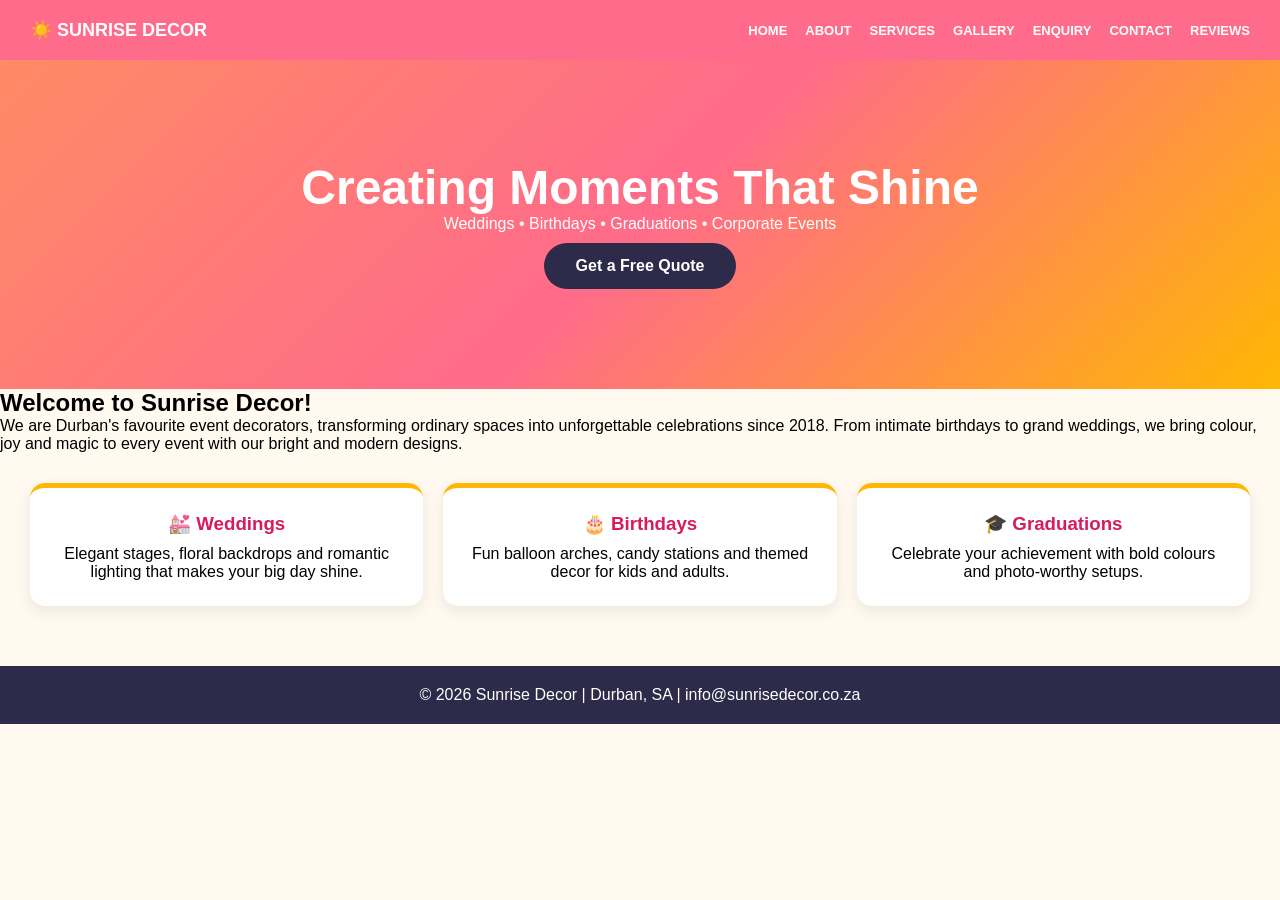
<file: index.html>
<!DOCTYPE html><html>
    <head>
        <title>Sunrise Decor | Creating Moments</title>
<link rel="stylesheet" href="css/style.css">
</head><body>

<header>
<div>☀️ SUNRISE DECOR</div>
<nav><ul>
<li><a href="index.html">Home</a></li>
<li><a href="about.html">About</a></li>
<li><a href="services.html">Services</a></li>
<li><a href="gallery.html">Gallery</a></li>
<li><a href="enquiry.html">Enquiry</a></li>
<li><a href="contact.html">Contact</a></li>
<li><a href="review.html">Reviews</a></li>
</ul></nav>
</header>

<div class="hero">
<h1>Creating Moments That Shine</h1>
<p>Weddings • Birthdays • Graduations • Corporate Events</p>
<a href="enquiry.html" class="btn">Get a Free Quote</a>
</div>

<div class="welcome">
<h2>Welcome to Sunrise Decor!</h2>
<p>We are Durban's favourite event decorators, transforming ordinary spaces into unforgettable celebrations since 2018. From intimate birthdays to grand weddings, we bring colour, joy and magic to every event with our bright and modern designs.</p>
</div>

<div class="grid">
<div class="card"><h3>💒 Weddings</h3><p>Elegant stages, floral backdrops and romantic lighting that makes your big day shine.</p></div>
<div class="card"><h3>🎂 Birthdays</h3><p>Fun balloon arches, candy stations and themed decor for kids and adults.</p></div>
<div class="card"><h3>🎓 Graduations</h3><p>Celebrate your achievement with bold colours and photo-worthy setups.</p></div>
</div>

<footer>© 2026 Sunrise Decor | Durban, SA | info@sunrisedecor.co.za</footer>

</body></html>
</file>
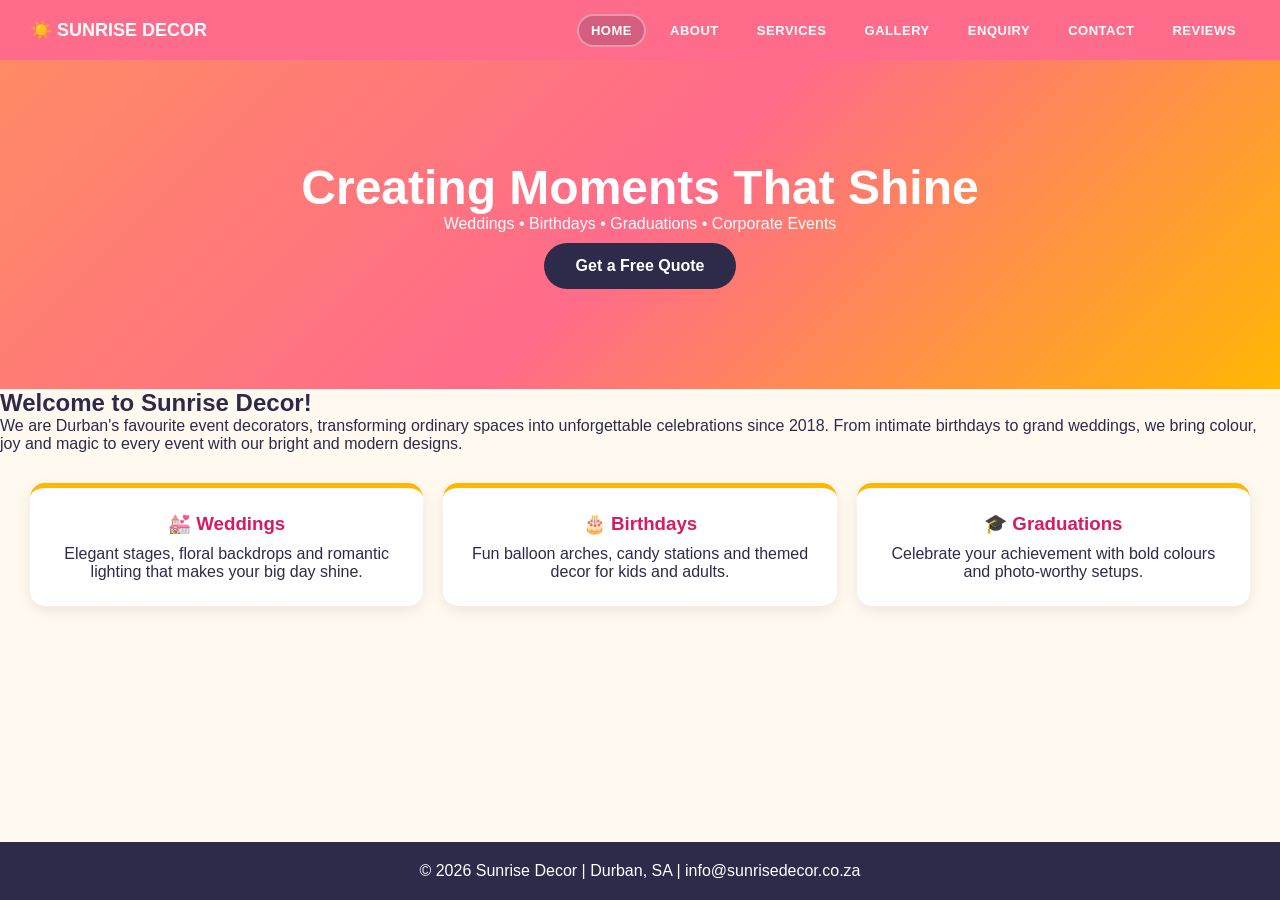
<file: HTML Website/index.html>
<!DOCTYPE html>
<html lang="en">
  <head>
    <meta charset="UTF-8" />
    <meta http-equiv="X-UA-Compatible" content="IE=edge" />
    <meta name="viewport" content="width=device-width, initial-scale=1.0" />
    <meta name="author" content="Sunrise Decor" />
    <meta name="robots" content="index, follow" />
    <meta name="theme-color" content="#fbbf24" />
    <title>Sunrise Decor | Creating Moments</title>
    <meta
      name="description"
      content="Sunrise Decor creates unforgettable weddings, birthdays, graduations and corporate events in Durban."
    />
    <meta
      name="keywords"
      content="Sunrise Decor, event decoration, weddings, birthday decor, graduation decor, Durban events"
    />
    <meta property="og:locale" content="en_ZA" />
    <meta property="og:type" content="website" />
    <meta property="og:site_name" content="Sunrise Decor" />
    <meta property="og:title" content="Sunrise Decor | Creating Moments" />
    <meta
      property="og:description"
      content="Elegant and vibrant event styling for weddings, birthdays, graduations and corporate celebrations."
    />
    <meta property="og:url" content="https://sunrisedecor.co.za/" />
    <meta
      property="og:image"
      content="images/wedding-backdrop-01.jpg"
    />
    <meta name="twitter:card" content="summary_large_image" />
    <meta name="twitter:title" content="Sunrise Decor | Creating Moments" />
    <meta
      name="twitter:description"
      content="Elegant and vibrant event styling for weddings, birthdays, graduations and corporate celebrations."
    />
    <meta
      name="twitter:image"
      content="images/wedding-backdrop-01.jpg"
    />
    <link rel="canonical" href="https://sunrisedecor.co.za/" />
    <link rel="icon" href="images/sunrise-decor-logo.png" type="image/png" />
    <link rel="stylesheet" href="css/style.css" />
    <script src="script.js" defer></script>
  </head>
  <body>
    <header class="site-header">
      <div class="brand">☀️ SUNRISE DECOR</div>

      <button class="nav-toggle" type="button" aria-expanded="false" aria-controls="main-nav" aria-label="Toggle navigation">
        <span></span>
        <span></span>
        <span></span>
      </button>

      <nav class="main-nav" id="main-nav" aria-hidden="true">
        <ul>
          <li><a href="index.html" class="active">Home</a></li>
          <li><a href="about.html">About</a></li>
          <li><a href="services.html">Services</a></li>
          <li><a href="gallery.html">Gallery</a></li>
          <li><a href="enquiry.html">Enquiry</a></li>
          <li><a href="contact.html">Contact</a></li>
          <li><a href="review.html">Reviews</a></li>
        </ul>
      </nav>
    </header>

    <div class="hero">
      <h1>Creating Moments That Shine</h1>
      <p>Weddings • Birthdays • Graduations • Corporate Events</p>
      <a href="enquiry.html" class="btn">Get a Free Quote</a>
    </div>

    <div class="welcome">
      <h2>Welcome to Sunrise Decor!</h2>
      <p>
        We are Durban's favourite event decorators, transforming ordinary spaces into
        unforgettable celebrations since 2018. From intimate birthdays to grand weddings,
        we bring colour, joy and magic to every event with our bright and modern designs.
      </p>
    </div>

    <div class="grid">
      <div class="card">
        <h3>💒 Weddings</h3>
        <p>Elegant stages, floral backdrops and romantic lighting that makes your big day shine.</p>
      </div>

      <div class="card">
        <h3>🎂 Birthdays</h3>
        <p>Fun balloon arches, candy stations and themed decor for kids and adults.</p>
      </div>

      <div class="card">
        <h3>🎓 Graduations</h3>
        <p>Celebrate your achievement with bold colours and photo-worthy setups.</p>
      </div>
    </div>













    <footer>© 2026 Sunrise Decor | Durban, SA | info@sunrisedecor.co.za</footer>
  </body>
</html>
</file>
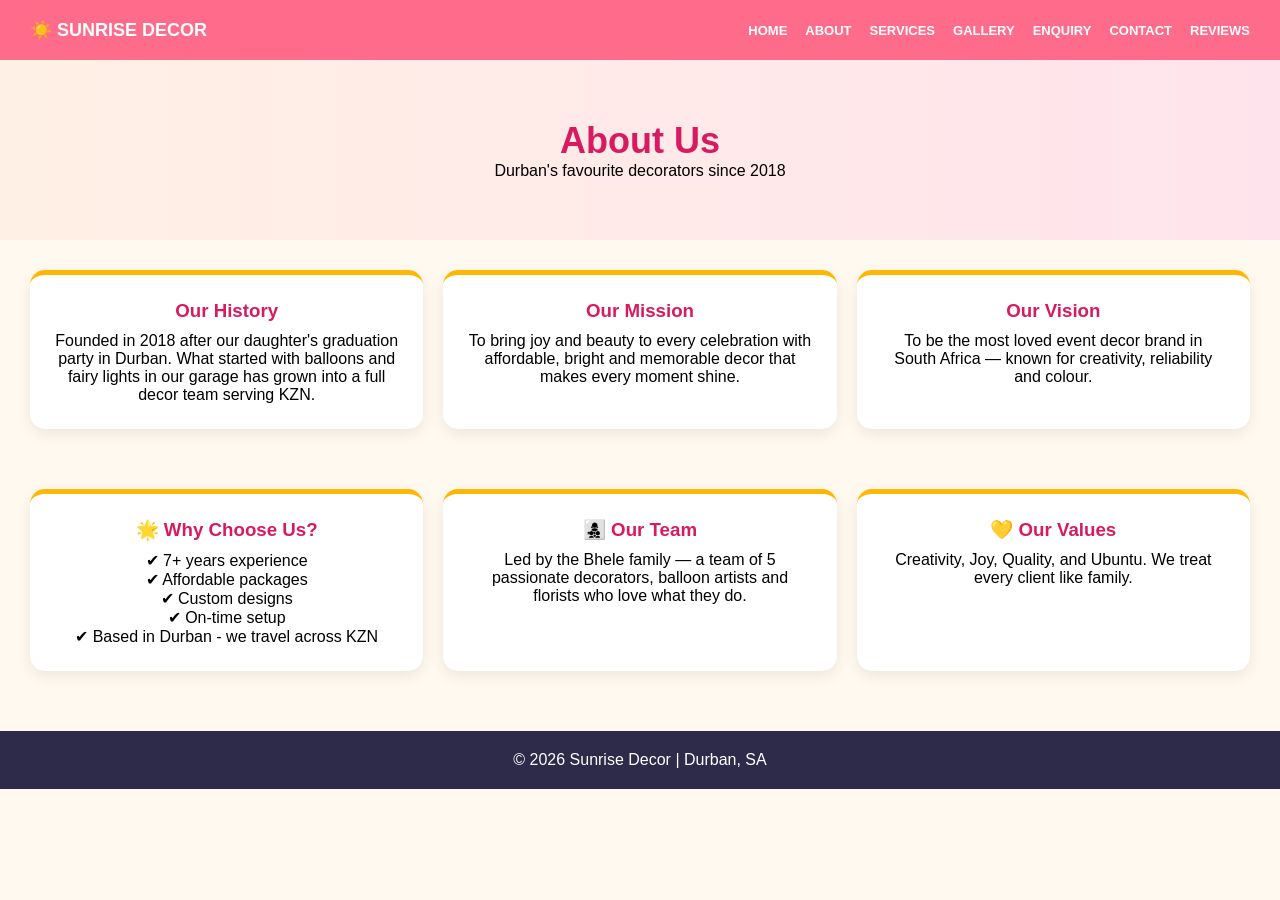
<file: about.html>
<!DOCTYPE html><html>
    <head>
        <title>About Us | Sunrise Decor</title>
<link rel="stylesheet" href="css/style.css">
</head><body>

<header><div>☀️ SUNRISE DECOR</div>
<nav><ul>
<li><a href="index.html">Home</a></li>
<li><a href="about.html">About</a></li>
<li><a href="services.html">Services</a></li>
<li><a href="gallery.html">Gallery</a></li>
<li><a href="enquiry.html">Enquiry</a></li>
<li><a href="contact.html">Contact</a></li>
<li><a href="review.html">Reviews</a></li>
</ul></nav></header>

<div class="page-header"><h1>About Us</h1><p>Durban's favourite decorators since 2018</p></div>

<div class="grid">
<div class="card"><h3>Our History</h3><p>Founded in 2018 after our daughter's graduation party in Durban. What started with balloons and fairy lights in our garage has grown into a full decor team serving KZN.</p></div>
<div class="card"><h3>Our Mission</h3><p>To bring joy and beauty to every celebration with affordable, bright and memorable decor that makes every moment shine.</p></div>
<div class="card"><h3>Our Vision</h3><p>To be the most loved event decor brand in South Africa — known for creativity, reliability and colour.</p></div>
</div>

<div class="grid">
<div class="card"><h3>🌟 Why Choose Us?</h3><p>✔ 7+ years experience<br>✔ Affordable packages<br>✔ Custom designs<br>✔ On-time setup<br>✔ Based in Durban - we travel across KZN</p></div>
<div class="card"><h3>👩‍👧‍👦 Our Team</h3><p>Led by the Bhele family — a team of 5 passionate decorators, balloon artists and florists who love what they do.</p></div>
<div class="card"><h3>💛 Our Values</h3><p>Creativity, Joy, Quality, and Ubuntu. We treat every client like family.</p></div>
</div>

<footer>© 2026 Sunrise Decor | Durban, SA</footer>
</body></html>
</file>
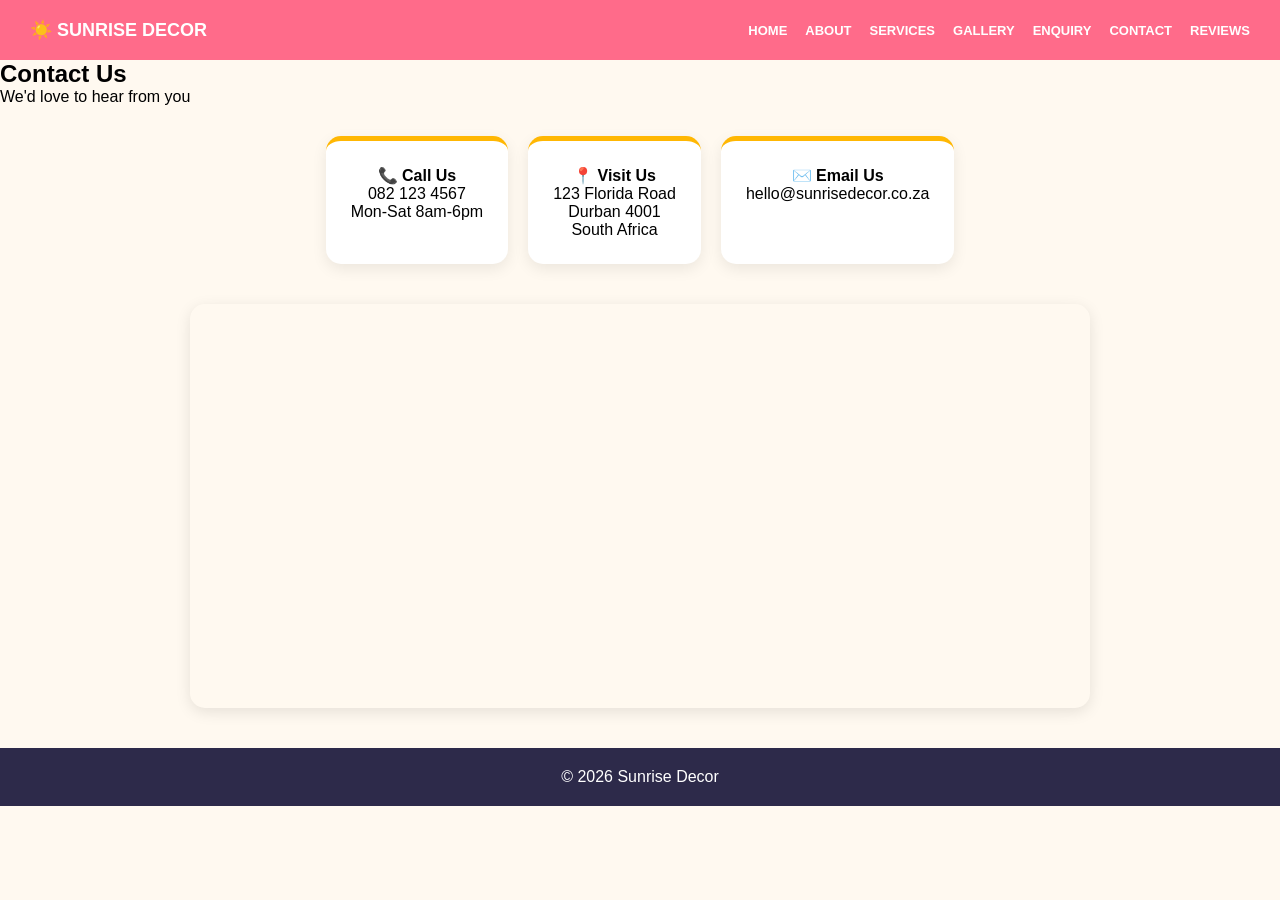
<file: contact.html>
<!DOCTYPE html><html>
    <head>
        <title>Contact | Sunrise Decor</title>
<link rel="stylesheet" href="css/style.css">
</head><body>
<header><div>☀️ SUNRISE DECOR</div><nav><ul>
<li><a href="index.html">Home</a></li>
<li><a href="about.html">About</a></li>
<li><a href="services.html">Services</a></li>
<li><a href="gallery.html">Gallery</a></li><li>
    <a href="enquiry.html">Enquiry</a></li>
    <li><a href="contact.html">Contact</a></li>
    <li><a href="review.html">Reviews</a></li>
</ul></nav></header>
<section class="contact-section">
  <h2>Contact Us</h2>
  <p>We'd love to hear from you</p>

  <div class="contact-grid" style="display:flex; gap:20px; flex-wrap:wrap; justify-content:center; margin:30px;">
    
    <div class="card">📞 <b>Call Us</b><br>082 123 4567<br>Mon-Sat 8am-6pm</div>
    <div class="card">📍 <b>Visit Us</b><br>123 Florida Road<br>Durban 4001<br>South Africa</div>
    <div class="card">✉️ <b>Email Us</b><br>hello@sunrisedecor.co.za</div>

  </div>

  <!-- MAP STARTS HERE -->
  <div class="map-container" style="margin: 40px auto; max-width:900px; border-radius:15px; overflow:hidden; box-shadow:0 4px 15px rgba(0,0,0,0.1);">
  <iframe 
    src="https://www.google.com/maps?q=123%20Florida%20Road,%20Durban%204001&z=16&output=embed"
    width="100%" 
    height="400" 
    style="border:0;" 
    allowfullscreen="" 
    loading="lazy"
    referrerpolicy="no-referrer-when-downgrade">
  </iframe>
</div>
  <!-- MAP ENDS HERE -->

</section>
<footer>© 2026 Sunrise Decor</footer>
</body></html>
</file>
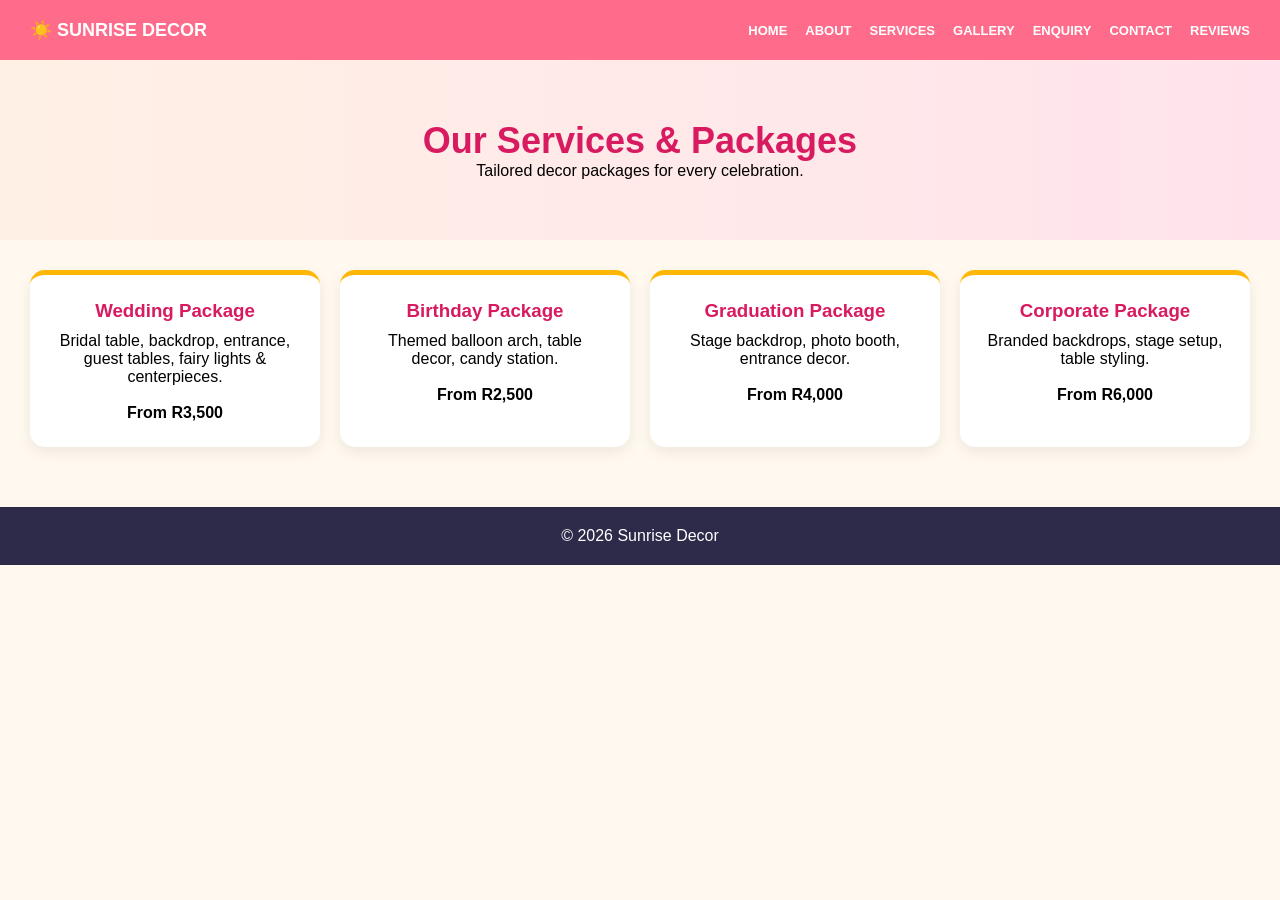
<file: services.html>
<!DOCTYPE html><html>
    <head>
        <title>Services | Sunrise Decor</title>
<link rel="stylesheet" href="css/style.css">
</head><body>
<header><div>☀️ SUNRISE DECOR</div><nav><ul>
<li><a href="index.html">Home</a></li>
<li><a href="about.html">About</a></li>
<li><a href="services.html">Services</a></li>
<li><a href="gallery.html">Gallery</a></li>
<li><a href="enquiry.html">Enquiry</a></li>
<li><a href="contact.html">Contact</a></li>
<li><a href="review.html">Reviews</a></li>
</ul></nav>
</header>
<div class="page-header"><h1>Our Services & Packages</h1><p>Tailored decor packages for every celebration.</p></div>
<div class="grid">
<div class="card"><h3>Wedding Package</h3><p>Bridal table, backdrop, entrance, guest tables, fairy lights & centerpieces.<br><br><b>From R3,500</b></p></div>
<div class="card"><h3>Birthday Package</h3><p>Themed balloon arch, table decor, candy station.<br><br><b>From R2,500</b></p></div>
<div class="card"><h3>Graduation Package</h3><p>Stage backdrop, photo booth, entrance decor.<br><br><b>From R4,000</b></p></div>
<div class="card"><h3>Corporate Package</h3><p>Branded backdrops, stage setup, table styling.<br><br><b>From R6,000</b></p></div>
</div>
<footer>© 2026 Sunrise Decor</footer>
</body></html>
</file>
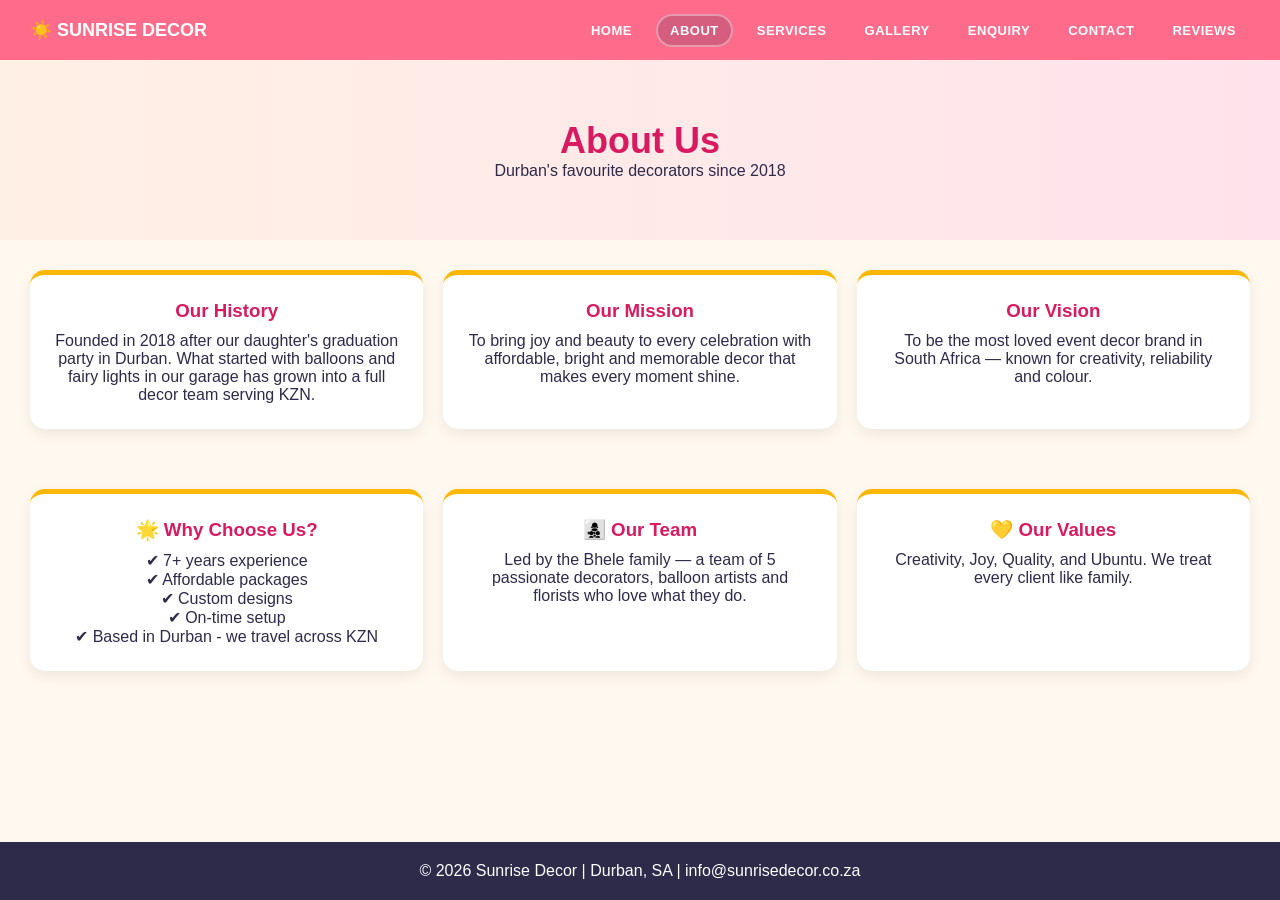
<file: HTML Website/about.html>
<!DOCTYPE html>
<html lang="en">
  <head>
    <meta charset="UTF-8" />
    <meta http-equiv="X-UA-Compatible" content="IE=edge" />
    <meta name="viewport" content="width=device-width, initial-scale=1.0" />
    <meta name="author" content="Sunrise Decor" />
    <meta name="robots" content="index, follow" />
    <meta name="theme-color" content="#fbbf24" />
    <title>About Us | Sunrise Decor</title>
    <meta
      name="description"
      content="Learn about Sunrise Decor, our story, mission, and the team creating unforgettable event experiences in Durban."
    />
    <meta
      name="keywords"
      content="Sunrise Decor, about us, event decorators, Durban, wedding decor, birthday styling"
    />
    <meta property="og:locale" content="en_ZA" />
    <meta property="og:type" content="website" />
    <meta property="og:site_name" content="Sunrise Decor" />
    <meta property="og:title" content="About Us | Sunrise Decor" />
    <meta
      property="og:description"
      content="Discover the story, values, and creative passion behind Sunrise Decor."
    />
    <meta property="og:url" content="https://sunrisedecor.co.za/about.html" />
    <meta
      property="og:image"
      content="images/hero-01.png"
    />
    <meta name="twitter:card" content="summary_large_image" />
    <meta name="twitter:title" content="About Us | Sunrise Decor" />
    <meta
      name="twitter:description"
      content="Discover the story, values, and creative passion behind Sunrise Decor."
    />
    <meta
      name="twitter:image"
      content="images/hero-01.png"
    />
    <link rel="canonical" href="https://sunrisedecor.co.za/about.html" />
    <link rel="icon" href="images/sunrise-decor-logo.png" type="image/png" />
    <link rel="stylesheet" href="css/style.css" />
    <script src="script.js" defer></script>
  </head>
  <body>
    <header class="site-header">
      <div class="brand">☀️ SUNRISE DECOR</div>

      <button class="nav-toggle" type="button" aria-expanded="false" aria-controls="main-nav" aria-label="Toggle navigation">
        <span></span>
        <span></span>
        <span></span>
      </button>

      <nav class="main-nav" id="main-nav" aria-hidden="true">
        <ul>
          <li><a href="index.html">Home</a></li>
          <li><a href="about.html" class="active">About</a></li>
          <li><a href="services.html">Services</a></li>
          <li><a href="gallery.html">Gallery</a></li>
          <li><a href="enquiry.html">Enquiry</a></li>
          <li><a href="contact.html">Contact</a></li>
          <li><a href="review.html">Reviews</a></li>
        </ul>
      </nav>
    </header>

    <div class="page-header">
      <h1>About Us</h1>
      <p>Durban's favourite decorators since 2018</p>
    </div>

    <div class="grid">
      <div class="card">
        <h3>Our History</h3>
        <p>
          Founded in 2018 after our daughter's graduation party in Durban. What started with
          balloons and fairy lights in our garage has grown into a full decor team serving KZN.
        </p>
      </div>

      <div class="card">
        <h3>Our Mission</h3>
        <p>
          To bring joy and beauty to every celebration with affordable, bright and memorable decor
          that makes every moment shine.
        </p>
      </div>

      <div class="card">
        <h3>Our Vision</h3>
        <p>
          To be the most loved event decor brand in South Africa — known for creativity,
          reliability and colour.
        </p>
      </div>
    </div>

    <div class="grid">
      <div class="card">
        <h3>🌟 Why Choose Us?</h3>
        <p>
          ✔ 7+ years experience<br />
          ✔ Affordable packages<br />
          ✔ Custom designs<br />
          ✔ On-time setup<br />
          ✔ Based in Durban - we travel across KZN
        </p>
      </div>

      <div class="card">
        <h3>👩‍👧‍👦 Our Team</h3>
        <p>
          Led by the Bhele family — a team of 5 passionate decorators, balloon artists and
          florists who love what they do.
        </p>
      </div>

      <div class="card">
        <h3>💛 Our Values</h3>
        <p>Creativity, Joy, Quality, and Ubuntu. We treat every client like family.</p>
      </div>
    </div>

    <footer>© 2026 Sunrise Decor | Durban, SA | info@sunrisedecor.co.za</footer>
  </body>
</html>
</file>
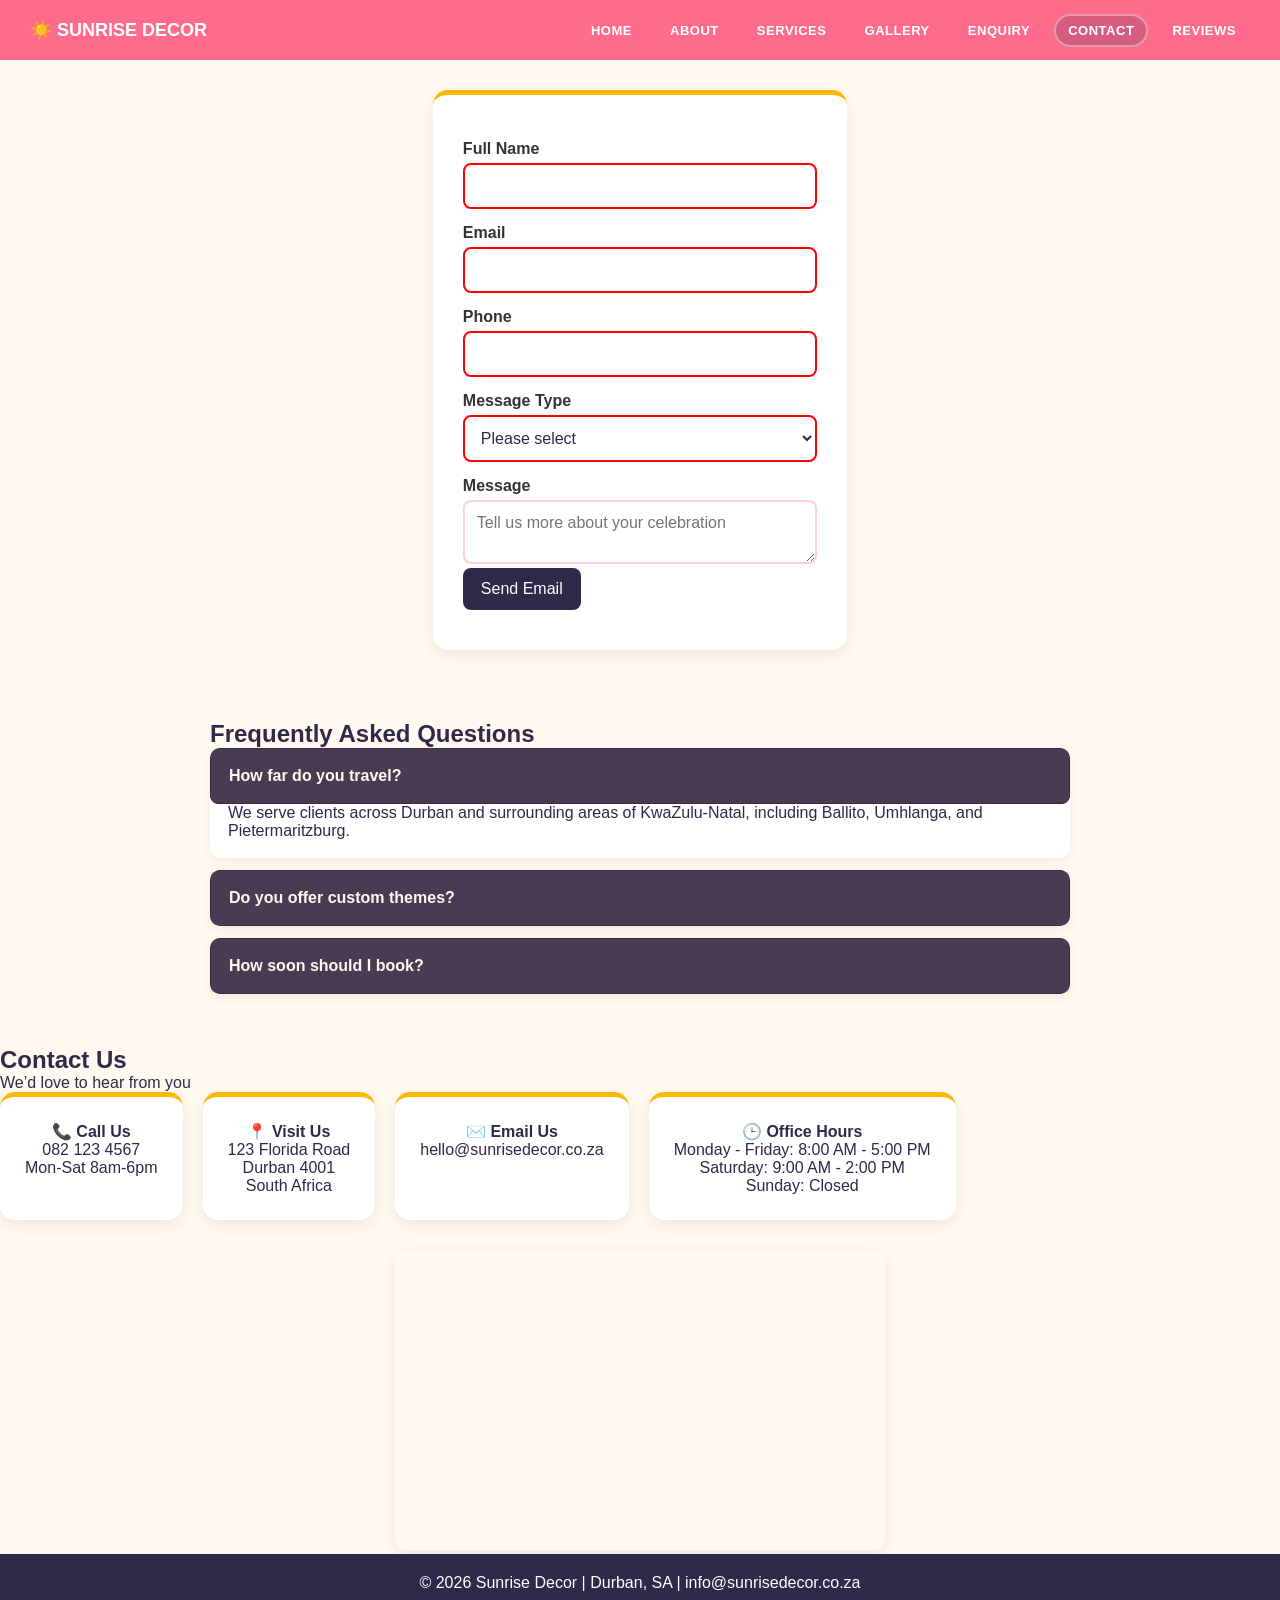
<file: HTML Website/contact.html>
<!DOCTYPE html>
<html lang="en">
  <head>
    <meta charset="UTF-8" />
    <meta http-equiv="X-UA-Compatible" content="IE=edge" />
    <meta name="viewport" content="width=device-width, initial-scale=1.0" />
    <meta name="author" content="Sunrise Decor" />
    <meta name="robots" content="index, follow" />
    <meta name="theme-color" content="#fbbf24" />
    <title>Contact | Sunrise Decor</title>
    <meta
      name="description"
      content="Contact Sunrise Decor for wedding styling, birthday decor, graduation setups, and corporate event enquiries in Durban."
    />
    <meta
      name="keywords"
      content="Sunrise Decor contact, event decor enquiry, Durban event design, wedding decor contact, birthday decor"
    />
    <meta property="og:locale" content="en_ZA" />
    <meta property="og:type" content="website" />
    <meta property="og:site_name" content="Sunrise Decor" />
    <meta property="og:title" content="Contact | Sunrise Decor" />
    <meta
      property="og:description"
      content="Get in touch with Sunrise Decor for event styling, venue decoration, and custom design consultations."
    />
    <meta property="og:url" content="https://sunrisedecor.co.za/contact.html" />
    <meta
      property="og:image"
      content="images/hero-01.png"
    />
    <meta name="twitter:card" content="summary_large_image" />
    <meta name="twitter:title" content="Contact | Sunrise Decor" />
    <meta
      name="twitter:description"
      content="Get in touch with Sunrise Decor for event styling, venue decoration, and custom design consultations."
    />
    <meta
      name="twitter:image"
      content="images/hero-01.png"
    />
    <link rel="canonical" href="https://sunrisedecor.co.za/contact.html" />
    <link rel="icon" href="images/sunrise-decor-logo.png" type="image/png" />
    <link rel="stylesheet" href="css/style.css" />
    <script src="script.js" defer></script>
  </head>

  <body>
    <header class="site-header">
      <div class="brand">☀️ SUNRISE DECOR</div>

      <button class="nav-toggle" type="button" aria-expanded="false" aria-controls="main-nav" aria-label="Toggle navigation">
        <span></span>
        <span></span>
        <span></span>
      </button>

      <nav class="main-nav" id="main-nav" aria-hidden="true">
        <ul>
          <li><a href="index.html">Home</a></li>
          <li><a href="about.html">About</a></li>
          <li><a href="services.html">Services</a></li>
          <li><a href="gallery.html">Gallery</a></li>
          <li><a href="enquiry.html">Enquiry</a></li>
          <li><a href="contact.html" class="active">Contact</a></li>
          <li><a href="review.html">Reviews</a></li>
        </ul>
      </nav>
    </header>

    <form id="contact-form" class="form-box" action="mailto:info@sunrisedecor.co.za" method="post" enctype="text/plain" novalidate>
      <label for="contact-name">Full Name</label>
      <input id="contact-name" name="contact-name" type="text" required minlength="2" />

      <label for="contact-email">Email</label>
      <input id="contact-email" name="contact-email" type="email" required />

      <label for="contact-phone">Phone</label>
      <input
        id="contact-phone"
        name="contact-phone"
        type="tel"
        pattern="[0-9\s+()-]{8,20}"
        required
      />

      <label for="subject">Message Type</label>
      <select id="subject" name="subject" required>
        <option value="">Please select</option>
        <option value="General Inquiry">General Inquiry</option>
        <option value="Support Request">Support Request</option>
        <option value="Partnership">Partnership</option>
      </select>

      <label for="contact-message">Message</label>
      <textarea id="contact-message" name="contact-message" placeholder="Tell us more about your celebration"></textarea>

      <button type="submit">Send Email</button>
      <p id="form-error" aria-live="polite"></p>
    </form>

    <div class="faq-section">
      <h2>Frequently Asked Questions</h2>

      <div class="faq-item open">
        <button class="faq-question" type="button" aria-expanded="true">How far do you travel?</button>
        <div class="faq-answer">
          <p>We serve clients across Durban and surrounding areas of KwaZulu-Natal, including Ballito, Umhlanga, and Pietermaritzburg.</p>
        </div>
      </div>

      <div class="faq-item">
        <button class="faq-question" type="button" aria-expanded="false">Do you offer custom themes?</button>
        <div class="faq-answer">
          <p>Yes. We design bespoke decor packages to fit your style, event size, and budget.</p>
        </div>
      </div>

      <div class="faq-item">
        <button class="faq-question" type="button" aria-expanded="false">How soon should I book?</button>
        <div class="faq-answer">
          <p>We recommend booking at least 4 to 8 weeks in advance, especially during busy wedding and holiday seasons.</p>
        </div>
      </div>
    </div>

    <section class="contact-section">
      <h2>Contact Us</h2>
      <p>We’d love to hear from you</p>

      <div class="contact-grid">
        <div class="card">
          📞 <b>Call Us</b><br />
          082 123 4567<br />
          Mon-Sat 8am-6pm
        </div>

        <div class="card">
          📍 <b>Visit Us</b><br />
          123 Florida Road<br />
          Durban 4001<br />
          South Africa
        </div>

        <div class="card">
          ✉️ <b>Email Us</b><br />
          hello@sunrisedecor.co.za
        </div>

        <div class="card">
          🕒 <b>Office Hours</b><br />
          Monday - Friday: 8:00 AM - 5:00 PM<br />
          Saturday: 9:00 AM - 2:00 PM<br />
          Sunday: Closed
        </div>
      </div>

      <div class="map-container">
        <iframe
          src="https://www.google.com/maps?q=123%20Florida%20Road,%20Durban%204001&z=16&output=embed"
          width="80%"
          height="400"
          style="border: 0;"
          allowfullscreen=""
          loading="lazy"
          referrerpolicy="no-referrer-when-downgrade"
        >
        </iframe>
      </div>
    </section>

    <footer>© 2026 Sunrise Decor | Durban, SA | info@sunrisedecor.co.za</footer>
  </body>
</html>
</file>
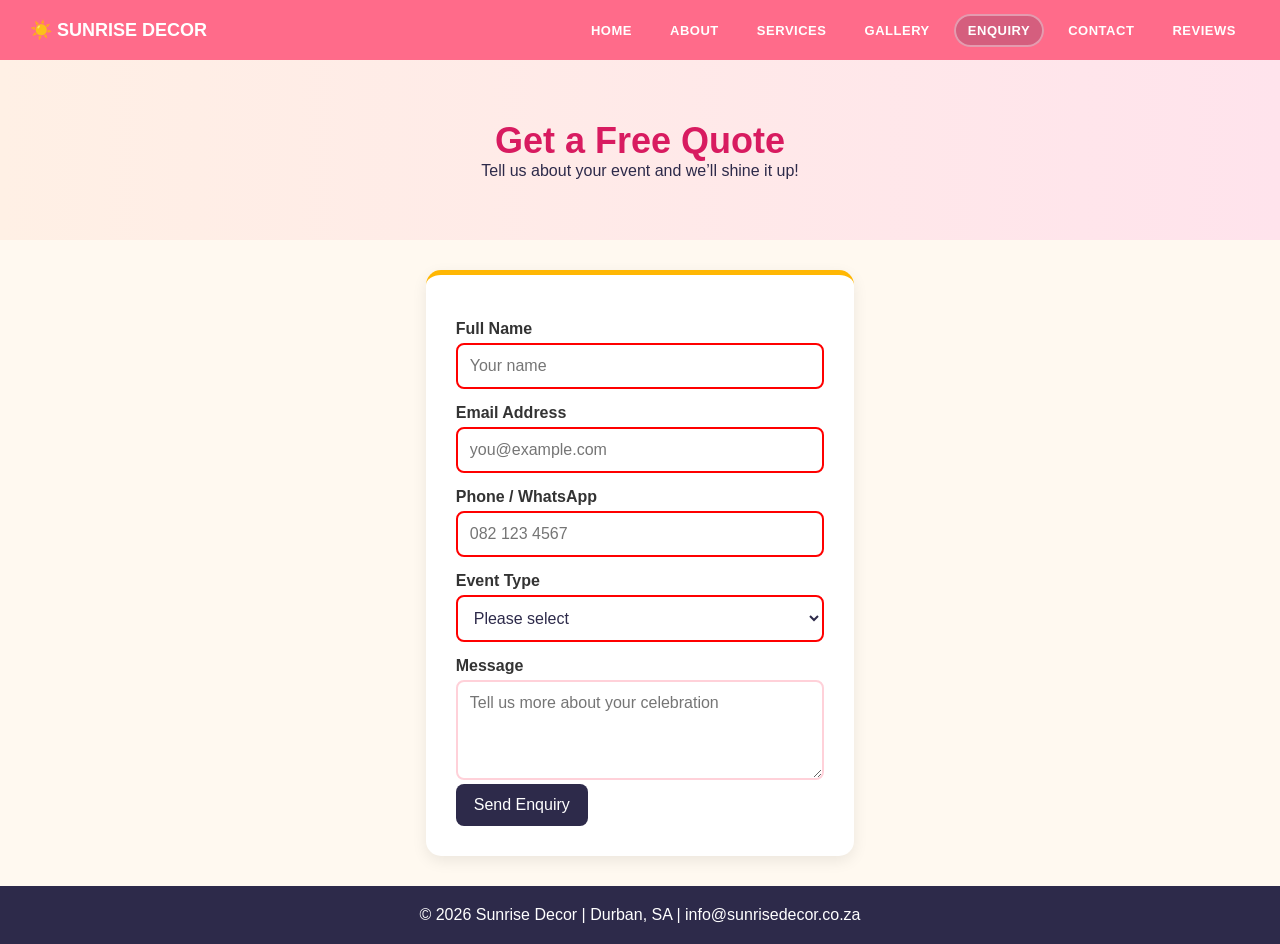
<file: HTML Website/enquiry.html>
<!DOCTYPE html>
<html lang="en">
  <head>
    <meta charset="UTF-8" />
    <meta http-equiv="X-UA-Compatible" content="IE=edge" />
    <meta name="viewport" content="width=device-width, initial-scale=1.0" />
    <meta name="author" content="Sunrise Decor" />
    <meta name="robots" content="index, follow" />
    <meta name="theme-color" content="#fbbf24" />
    <title>Enquiry | Sunrise Decor</title>
    <meta
      name="description"
      content="Request a free quote for weddings, birthdays, graduations, and corporate events with Sunrise Decor in Durban."
    />
    <meta
      name="keywords"
      content="Sunrise Decor enquiry, event quote, wedding decor quote, birthday decor, graduation decor, Durban"
    />
    <meta property="og:locale" content="en_ZA" />
    <meta property="og:type" content="website" />
    <meta property="og:site_name" content="Sunrise Decor" />
    <meta property="og:title" content="Enquiry | Sunrise Decor" />
    <meta
      property="og:description"
      content="Request a free quote for your next event with Sunrise Decor."
    />
    <meta property="og:url" content="https://sunrisedecor.co.za/enquiry.html" />
    <meta
      property="og:image"
      content="images/hero-01.png"
    />
    <meta name="twitter:card" content="summary_large_image" />
    <meta name="twitter:title" content="Enquiry | Sunrise Decor" />
    <meta
      name="twitter:description"
      content="Request a free quote for your next event with Sunrise Decor."
    />
    <meta
      name="twitter:image"
      content="images/hero-01.png"
    />
    <link rel="canonical" href="https://sunrisedecor.co.za/enquiry.html" />
    <link rel="icon" href="images/sunrise-decor-logo.png" type="image/png" />
    <link rel="stylesheet" href="css/style.css" />
    <script src="script.js" defer></script>
  </head>

  <body>
    <header class="site-header">
      <div class="brand">☀️ SUNRISE DECOR</div>

      <button class="nav-toggle" type="button" aria-expanded="false" aria-controls="main-nav" aria-label="Toggle navigation">
        <span></span>
        <span></span>
        <span></span>
      </button>

      <nav class="main-nav" id="main-nav" aria-hidden="true">
        <ul>
          <li><a href="index.html">Home</a></li>
          <li><a href="about.html">About</a></li>
          <li><a href="services.html">Services</a></li>
          <li><a href="gallery.html">Gallery</a></li>
          <li><a href="enquiry.html" class="active">Enquiry</a></li>
          <li><a href="contact.html">Contact</a></li>
          <li><a href="review.html">Reviews</a></li>
        </ul>
      </nav>
    </header>

    <div class="page-header">
      <h1>Get a Free Quote</h1>
      <p>Tell us about your event and we’ll shine it up!</p>
    </div>

    <form id="enquiry-form" class="form-box" novalidate>
      <label for="name">Full Name</label>
      <input id="name" name="name" type="text" required minlength="2" placeholder="Your name" />

      <label for="email">Email Address</label>
      <input id="email" name="email" type="email" required placeholder="you@example.com" />

      <label for="phone">Phone / WhatsApp</label>
      <input
        id="phone"
        name="phone"
        type="tel"
        pattern="[0-9\s+()-]{8,20}"
        required
        placeholder="082 123 4567"
      />

      <label for="event">Event Type</label>
      <select id="event" name="event" required>
        <option value="">Please select</option>
        <option value="Wedding">Wedding</option>
        <option value="Birthday">Birthday</option>
        <option value="Graduation">Graduation</option>
        <option value="Corporate">Corporate</option>
        <option value="Other">Other</option>
      </select>

      <label for="message">Message</label>
      <textarea
        id="message"
        name="message"
        rows="4"
        placeholder="Tell us more about your celebration"
      ></textarea>

      <button type="submit">Send Enquiry</button>
      <p id="enquiry-response" aria-live="polite"></p>
    </form>

    <footer>© 2026 Sunrise Decor | Durban, SA | info@sunrisedecor.co.za</footer>
  </body>
</html>
</file>
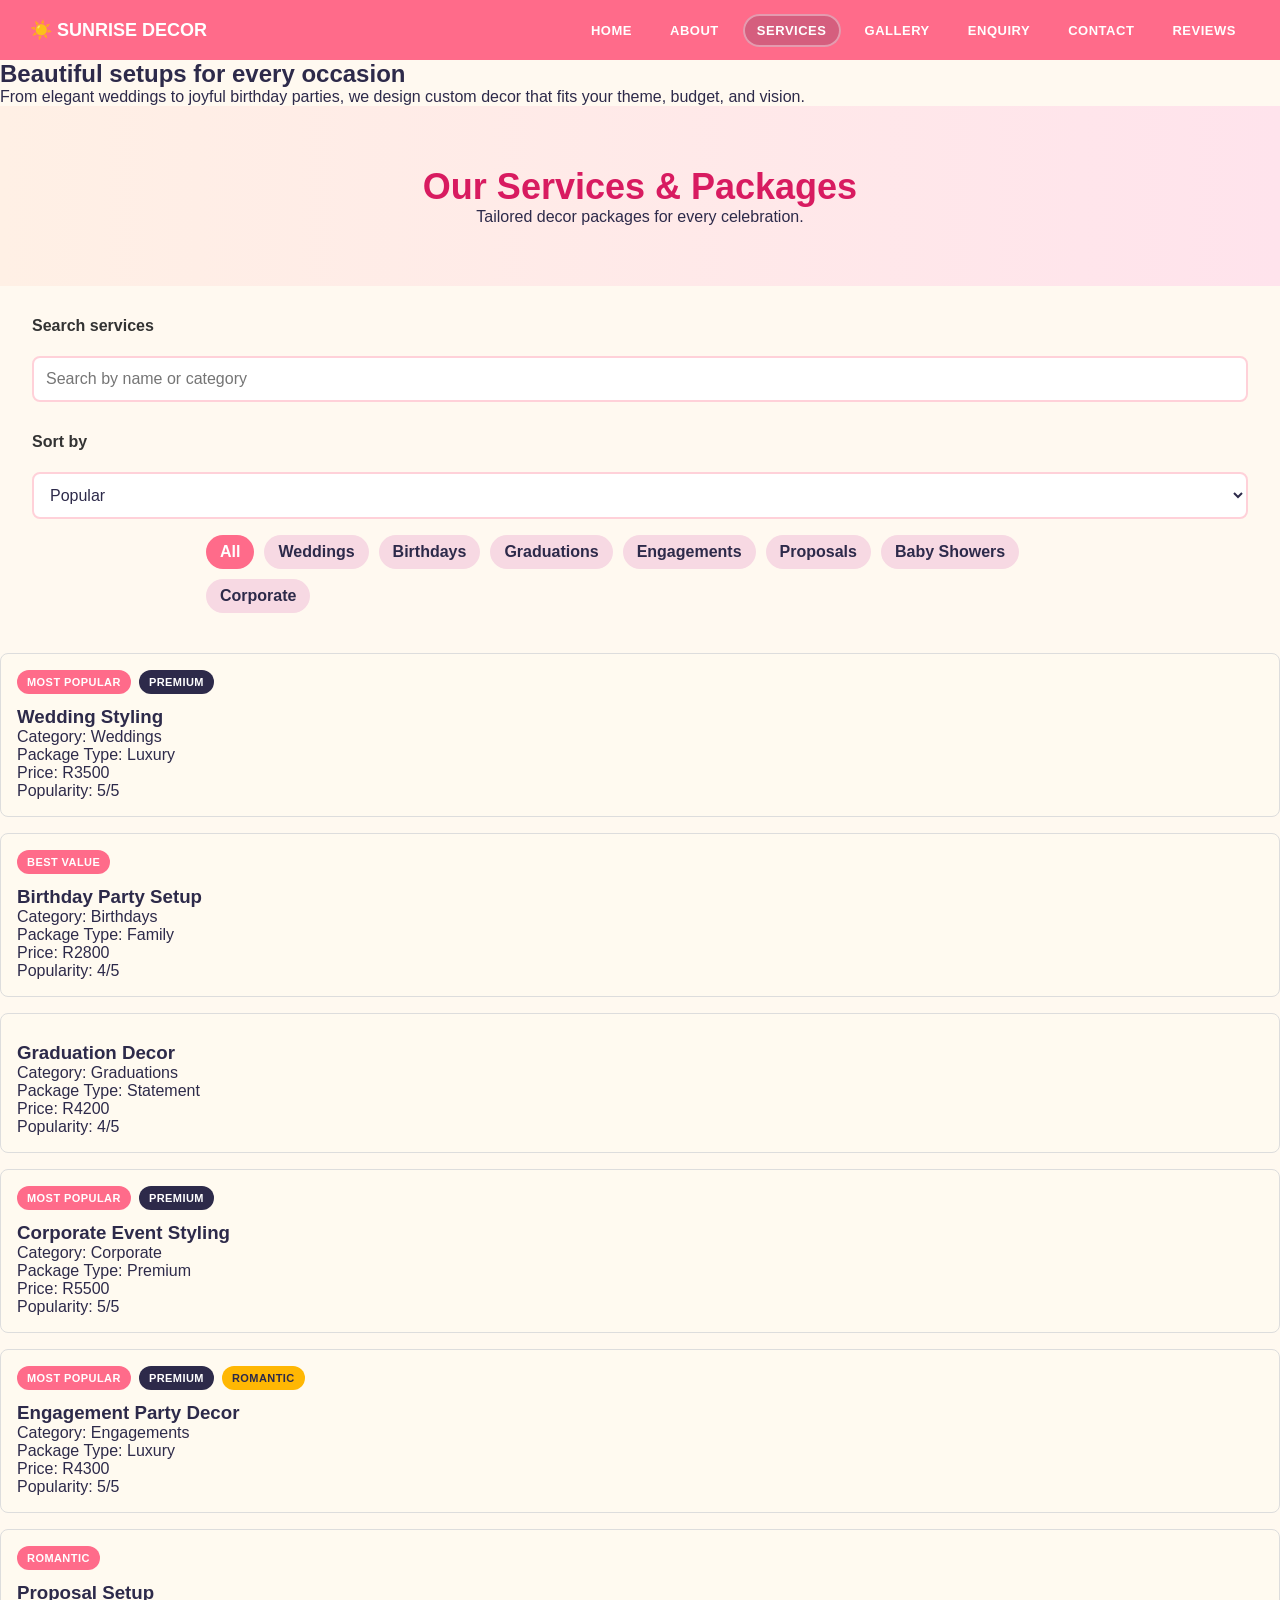
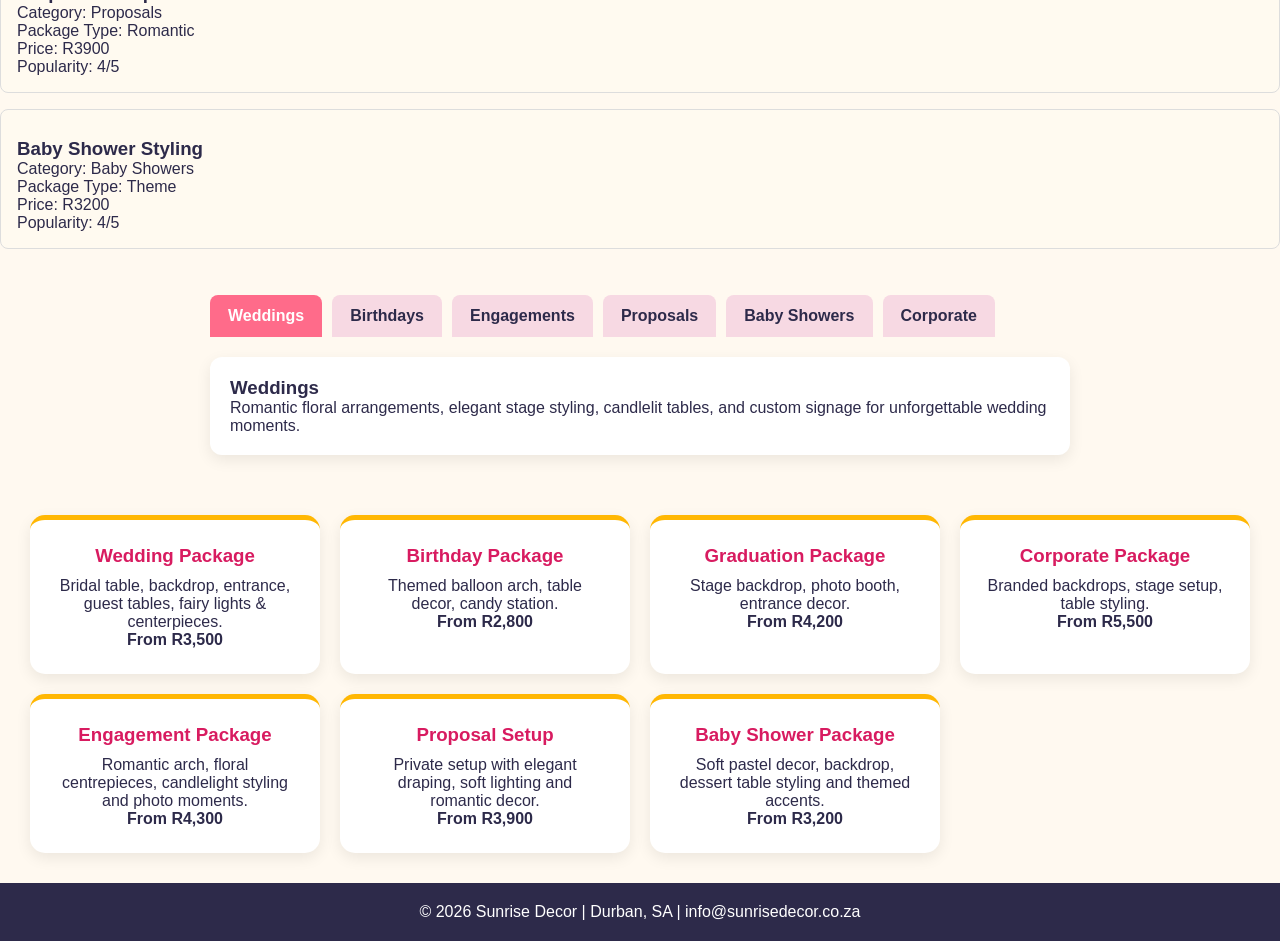
<file: HTML Website/services.html>
<!DOCTYPE html>
<html lang="en">
  <head>
    <meta charset="UTF-8" />
    <meta http-equiv="X-UA-Compatible" content="IE=edge" />
    <meta name="viewport" content="width=device-width, initial-scale=1.0" />
    <meta name="author" content="Sunrise Decor" />
    <meta name="robots" content="index, follow" />
    <meta name="theme-color" content="#fbbf24" />
    <title>Services | Sunrise Decor</title>
    <meta
      name="description"
      content="Explore Sunrise Decor's wedding, birthday, graduation and corporate event styling packages in Durban."
    />
    <meta
      name="keywords"
      content="Sunrise Decor services, wedding packages, birthday decor, graduation decor, corporate events, Durban"
    />
    <meta property="og:locale" content="en_ZA" />
    <meta property="og:type" content="website" />
    <meta property="og:site_name" content="Sunrise Decor" />
    <meta property="og:title" content="Services | Sunrise Decor" />
    <meta
      property="og:description"
      content="Discover custom decor packages for weddings, birthdays, graduations and corporate events."
    />
    <meta property="og:url" content="https://sunrisedecor.co.za/services.html" />
    <meta
      property="og:image"
      content="images/hero-01.png"
    />
    <meta name="twitter:card" content="summary_large_image" />
    <meta name="twitter:title" content="Services | Sunrise Decor" />
    <meta
      name="twitter:description"
      content="Discover custom decor packages for weddings, birthdays, graduations and corporate events."
    />
    <meta
      name="twitter:image"
      content="images/hero-01.png"
    />
    <link rel="canonical" href="https://sunrisedecor.co.za/services.html" />
    <link rel="icon" href="images/sunrise-decor-logo.png" type="image/png" />
    <link rel="stylesheet" href="css/style.css" />
    <script src="script.js" defer></script>
  </head>

  <body>
    <header class="site-header">
      <div class="brand">☀️ SUNRISE DECOR</div>

      <button class="nav-toggle" type="button" aria-expanded="false" aria-controls="main-nav" aria-label="Toggle navigation">
        <span></span>
        <span></span>
        <span></span>
      </button>

      <nav class="main-nav" id="main-nav" aria-hidden="true">
        <ul>
          <li><a href="index.html">Home</a></li>
          <li><a href="about.html">About</a></li>
          <li><a href="services.html" class="active">Services</a></li>
          <li><a href="gallery.html">Gallery</a></li>
          <li><a href="enquiry.html">Enquiry</a></li>
          <li><a href="contact.html">Contact</a></li>
          <li><a href="review.html">Reviews</a></li>
        </ul>
      </nav>
    </header>

    <div class="welcome">
      <h2>Beautiful setups for every occasion</h2>
      <p>
        From elegant weddings to joyful birthday parties, we design custom decor that fits your
        theme, budget, and vision.
      </p>
    </div>

    <div class="page-header">
      <h1>Our Services & Packages</h1>
      <p>Tailored decor packages for every celebration.</p>
    </div>

    <section class="search-area">
      <label for="search-input">Search services</label>
      <input id="search-input" type="search" placeholder="Search by name or category" />

      <label for="sort-select">Sort by</label>
      <select id="sort-select">
        <option value="popular">Popular</option>
        <option value="name">Name</option>
        <option value="price-asc">Price: Low to High</option>
        <option value="price-desc">Price: High to Low</option>
        <option value="package-type">Package Type</option>
      </select>
    </section>

    <div class="category-filters" aria-label="Filter services by category">
      <button class="filter-btn active" type="button" data-category="all">All</button>
      <button class="filter-btn" type="button" data-category="Weddings">Weddings</button>
      <button class="filter-btn" type="button" data-category="Birthdays">Birthdays</button>
      <button class="filter-btn" type="button" data-category="Graduations">Graduations</button>
      <button class="filter-btn" type="button" data-category="Engagements">Engagements</button>
      <button class="filter-btn" type="button" data-category="Proposals">Proposals</button>
      <button class="filter-btn" type="button" data-category="Baby Showers">Baby Showers</button>
      <button class="filter-btn" type="button" data-category="Corporate">Corporate</button>
    </div>

    <div id="service-list"></div>

    <section class="tab-container" aria-label="Service categories tabs">
      <div class="tab-buttons" role="tablist" aria-label="Service categories">
        <button class="tab-button active" type="button" role="tab" aria-selected="true" data-tab="tab-weddings">Weddings</button>
        <button class="tab-button" type="button" role="tab" aria-selected="false" data-tab="tab-birthdays">Birthdays</button>
        <button class="tab-button" type="button" role="tab" aria-selected="false" data-tab="tab-engagements">Engagements</button>
        <button class="tab-button" type="button" role="tab" aria-selected="false" data-tab="tab-proposals">Proposals</button>
        <button class="tab-button" type="button" role="tab" aria-selected="false" data-tab="tab-baby-showers">Baby Showers</button>
        <button class="tab-button" type="button" role="tab" aria-selected="false" data-tab="tab-corporate">Corporate</button>
      </div>

      <div id="tab-weddings" class="tab-panel active" role="tabpanel">
        <h3>Weddings</h3>
        <p>Romantic floral arrangements, elegant stage styling, candlelit tables, and custom signage for unforgettable wedding moments.</p>
      </div>

      <div id="tab-birthdays" class="tab-panel" role="tabpanel">
        <h3>Birthdays</h3>
        <p>Bright balloon installations, themed backdrops, dessert tables, and fun layouts for birthdays that feel magical.</p>
      </div>

      <div id="tab-engagements" class="tab-panel" role="tabpanel">
        <h3>Engagements</h3>
        <p>Elegant romantic decor, floral arches, candlelight styling, and picture-perfect setups for your special celebration.</p>
      </div>

      <div id="tab-proposals" class="tab-panel" role="tabpanel">
        <h3>Proposals</h3>
        <p>Private, intimate proposal styling with draping, lighting, statement florals, and a warm romantic atmosphere.</p>
      </div>

      <div id="tab-baby-showers" class="tab-panel" role="tabpanel">
        <h3>Baby Showers</h3>
        <p>Soft pastel color palettes, themed dessert tables, beautiful backdrops, and sweet details for a memorable celebration.</p>
      </div>

      <div id="tab-corporate" class="tab-panel" role="tabpanel">
        <h3>Corporate</h3>
        <p>Professional branded environments, stage setups, reception styling, and sleek décor for conferences and launches.</p>
      </div>
    </section>

    <div class="grid">
      <div class="card">
        <h3>Wedding Package</h3>
        <p>Bridal table, backdrop, entrance, guest tables, fairy lights & centerpieces.</p>
        <p><b>From R3,500</b></p>
      </div>

      <div class="card">
        <h3>Birthday Package</h3>
        <p>Themed balloon arch, table decor, candy station.</p>
        <p><b>From R2,800</b></p>
      </div>

      <div class="card">
        <h3>Graduation Package</h3>
        <p>Stage backdrop, photo booth, entrance decor.</p>
        <p><b>From R4,200</b></p>
      </div>

      <div class="card">
        <h3>Corporate Package</h3>
        <p>Branded backdrops, stage setup, table styling.</p>
        <p><b>From R5,500</b></p>
      </div>

      <div class="card">
        <h3>Engagement Package</h3>
        <p>Romantic arch, floral centrepieces, candlelight styling and photo moments.</p>
        <p><b>From R4,300</b></p>
      </div>

      <div class="card">
        <h3>Proposal Setup</h3>
        <p>Private setup with elegant draping, soft lighting and romantic decor.</p>
        <p><b>From R3,900</b></p>
      </div>

      <div class="card">
        <h3>Baby Shower Package</h3>
        <p>Soft pastel decor, backdrop, dessert table styling and themed accents.</p>
        <p><b>From R3,200</b></p>
      </div>
    </div>

    <footer>© 2026 Sunrise Decor | Durban, SA | info@sunrisedecor.co.za</footer>
  </body>
</html>
</file>
<file: css/style.css>
* { margin:0; padding:0; box-sizing:border-box }
body { font-family: Arial, sans-serif; background:#FFF9F0 }

header { 
  display:flex; 
  justify-content:space-between; 
  align-items:center; 
  background:#FF6B8A; 
  padding:12px 30px; 
  height:60px; 
  position:sticky; 
  top:0; 
  z-index:999 
}
header div { color:white; font-weight:900; font-size:18px }

nav ul { 
  display:flex; 
  flex-direction:row; 
  list-style:none; 
  gap:18px; 
  margin:0 
}
nav li { list-style:none }
nav a { 
  color:white; 
  text-decoration:none; 
  font-weight:800; 
  font-size:13px; 
  text-transform:uppercase 
}
nav a:hover { color:#2D2A4A }

.page-header { background:linear-gradient(90deg,#FFF0E5,#FFE3EC); padding:60px; text-align:center }
.page-header h1 { color:#D81B60; font-size:36px }

.hero { background:linear-gradient(135deg,#FF8A65,#FF6B8A,#FFB703); color:white; text-align:center; padding:100px 20px }
.hero h1 { font-size:48px }
.btn { background:#2D2A4A; color:white; padding:14px 32px; border-radius:30px; text-decoration:none; display:inline-block; font-weight:bold; margin-top:10px }

.grid { display:grid; grid-template-columns:repeat(auto-fit,minmax(250px,1fr)); gap:20px; padding:30px }
.card { background:white; padding:25px; border-radius:15px; box-shadow:0 5px 15px rgba(0,0,0,0.08); border-top:5px solid #FFB703; text-align:center }
.card h3 { color:#D81B60; margin-bottom:10px }

.form-box { background:white; max-width:600px; margin:30px auto; padding:30px; border-radius:15px; box-shadow:0 5px 15px rgba(0,0,0,0.08); border-top:5px solid #FFB703 }
label { display:block; margin:15px 0 5px; color:#333; font-weight:bold }
input,select,textarea { width:100%; padding:12px; border:2px solid #FFD1D9; border-radius:8px }

footer { background:#2D2A4A; color:white; text-align:center; padding:20px; margin-top:30px }

.grid img {
  width: 100% !important;
  height: 250px !important;
  object-fit: cover !important;
  border-radius: 15px !important;
}
.map-container iframe {
  width: 100%;
  height: 400px;
}

@media (max-width: 768px) {
  .map-container iframe {
    height: 300px;
  }
  .contact-grid {
    flex-direction: column;
  }
}
</file>
<file: HTML Website/css/style.css>
* {
  margin: 0;
  padding: 0;
  box-sizing: border-box;
}

body {
  font-family: Arial, sans-serif;
  background: #fff9f0;
  color: #2d2a4a;
  min-height: 100vh;
  display: flex;
  flex-direction: column;
}

body.accessibility-mode {
  background-color: #111111;
  color: #ffffff;
}

body.accessibility-mode .card,
body.accessibility-mode .service-card,
body.accessibility-mode .form-box {
  background-color: #1a1a1a;
  border: 2px solid #ffd166;
}

body.accessibility-mode a,
body.accessibility-mode p,
body.accessibility-mode h1,
body.accessibility-mode h2,
body.accessibility-mode h3,
body.accessibility-mode li,
body.accessibility-mode label,
body.accessibility-mode input,
body.accessibility-mode select,
body.accessibility-mode textarea,
body.accessibility-mode button {
  color: #ffffff;
}

header {
  display: flex;
  justify-content: space-between;
  align-items: center;
  background: #ff6b8a;
  padding: 12px 30px;
  min-height: 60px;
  position: sticky;
  top: 0;
  z-index: 999;
  gap: 16px;
}

header div {
  color: white;
  font-weight: 900;
  font-size: 18px;
}

.main-nav {
  display: flex;
  align-items: center;
}

nav ul {
  display: flex;
  flex-direction: row;
  flex-wrap: wrap;
  list-style: none;
  gap: 10px;
  margin: 0;
}

nav li {
  list-style: none;
}

nav a {
  display: inline-flex;
  align-items: center;
  justify-content: center;
  color: white;
  text-decoration: none;
  font-weight: 800;
  font-size: 13px;
  text-transform: uppercase;
  letter-spacing: 0.04em;
  padding: 9px 14px;
  border-radius: 999px;
  transition: all 0.25s ease;
}

nav a:hover,
nav a:focus-visible {
  color: #2d2a4a;
  background: rgba(255, 255, 255, 0.22);
  outline: none;
}

nav a.active {
  background: rgba(45, 42, 74, 0.2);
  box-shadow: inset 0 0 0 2px rgba(255, 255, 255, 0.38);
}

.nav-toggle {
  display: none;
  background: transparent;
  border: 2px solid rgba(255, 255, 255, 0.75);
  border-radius: 8px;
  width: 46px;
  height: 42px;
  padding: 8px 10px;
  cursor: pointer;
}

.nav-toggle span {
  display: block;
  width: 100%;
  height: 3px;
  background: white;
  margin: 4px 0;
  border-radius: 2px;
}

.page-header {
  background: linear-gradient(90deg, #fff0e5, #ffe3ec);
  padding: 60px 20px;
  text-align: center;
}

.page-header h1 {
  color: #d81b60;
  font-size: 36px;
}

.hero {
  background: linear-gradient(135deg, #ff8a65, #ff6b8a, #ffb703);
  color: white;
  text-align: center;
  padding: 100px 20px;
}

.hero h1 {
  font-size: 48px;
}

.btn {
  background: #2d2a4a;
  color: white;
  padding: 14px 32px;
  border-radius: 30px;
  text-decoration: none;
  display: inline-block;
  font-weight: bold;
  margin-top: 10px;
}

.grid {
  display: grid;
  grid-template-columns: repeat(auto-fit, minmax(250px, 1fr));
  gap: 20px;
  padding: 30px;
}

.card {
  background: white;
  padding: 25px;
  border-radius: 15px;
  box-shadow: 0 5px 15px rgba(0, 0, 0, 0.08);
  border-top: 5px solid #ffb703;
  text-align: center;
}

.card h3 {
  color: #d81b60;
  margin-bottom: 10px;
}

.form-box {
  background: white;
  max-width: 600px;
  margin: 30px auto;
  padding: 30px;
  border-radius: 15px;
  box-shadow: 0 5px 15px rgba(0, 0, 0, 0.08);
  border-top: 5px solid #ffb703;
}

label {
  display: block;
  margin: 15px 0 5px;
  color: #333;
  font-weight: bold;
}

input,
select,
textarea,
button {
  font: inherit;
}

input,
select,
textarea {
  width: 100%;
  padding: 12px;
  border: 2px solid #ffd1d9;
  border-radius: 8px;
  background: #fff;
  color: #2d2a4a;
}

button {
  background: #2d2a4a;
  color: white;
  border: none;
  border-radius: 8px;
  padding: 12px 18px;
  cursor: pointer;
}

input:invalid,
select:invalid,
textarea:invalid {
  border: 2px solid red;
}

#form-error {
  color: red;
  margin-top: 10px;
  font-weight: bold;
}

#accessibility-toggle {
  background: #2d2a4a;
  color: white;
  border-radius: 8px;
  padding: 10px 16px;
  font-weight: bold;
}

footer {
  background: #2d2a4a;
  color: white;
  text-align: center;
  padding: 20px;
  margin-top: auto;
}

.grid img {
  width: 100% !important;
  height: 250px !important;
  object-fit: cover !important;
  border-radius: 15px !important;
}

.map-container {
  max-width: 700px;
  margin: 30px auto 0;
  text-align: center;
}

.map-container iframe {
  width: 70%;
  min-width: 280px;
  max-width: 700px;
  height: 300px;
  border: 0;
  border-radius: 12px;
  box-shadow: 0 5px 15px rgba(0, 0, 0, 0.08);
}

.contact-grid {
  display: flex;
  flex-wrap: wrap;
  gap: 20px;
}

.project-container {
  display: flex;
  flex-wrap: wrap;
  gap: 20px;
}

.project-card {
  width: calc(33.333% - 20px);
  background: white;
  border-radius: 15px;
  box-shadow: 0 5px 15px rgba(0, 0, 0, 0.08);
  padding: 20px;
}

.service-card {
  background: #fffaf0;
  border: 1px solid #ddd;
  padding: 1rem;
  margin: 1rem 0;
  border-radius: 8px;
  position: relative;
}

.service-badges {
  display: flex;
  flex-wrap: wrap;
  gap: 8px;
  margin-bottom: 12px;
}

.service-badge {
  display: inline-block;
  background: #ff6b8a;
  color: white;
  font-size: 11px;
  font-weight: 700;
  padding: 6px 10px;
  border-radius: 999px;
  letter-spacing: 0.04em;
  text-transform: uppercase;
}

.service-badge:nth-child(2) {
  background: #2d2a4a;
}

.service-badge:nth-child(3) {
  background: #ffb703;
  color: #2d2a4a;
}

.search-area {
  display: flex;
  flex-wrap: wrap;
  gap: 1rem;
  align-items: center;
  padding: 1rem 2rem;
}

.gallery-grid {
  display: grid;
  grid-template-columns: repeat(auto-fit, minmax(220px, 1fr));
  gap: 1rem;
  padding: 1rem;
}

.gallery-item img {
  width: 100%;
  height: 220px;
  object-fit: cover;
  border-radius: 8px;
  cursor: pointer;
  transition: transform 0.3s ease, box-shadow 0.3s ease;
}

.gallery-item img:hover {
  transform: scale(1.02);
  box-shadow: 0 8px 20px rgba(0, 0, 0, 0.15);
}

.lightbox {
  display: none;
  position: fixed;
  inset: 0;
  background: rgba(0, 0, 0, 0.8);
  align-items: center;
  justify-content: center;
  z-index: 1000;
}

.lightbox.active {
  display: flex;
}

.lightbox img {
  max-width: 80%;
  max-height: 80vh;
  border-radius: 8px;
  box-shadow: 0 12px 30px rgba(0, 0, 0, 0.4);
}

#lightbox-close {
  position: absolute;
  top: 20px;
  right: 20px;
}

.tab-container {
  max-width: 900px;
  margin: 30px auto;
  padding: 0 20px;
}

.tab-buttons {
  display: flex;
  flex-wrap: wrap;
  gap: 10px;
  margin-bottom: 20px;
}

.tab-button {
  background: #f7d9e3;
  color: #2d2a4a;
  border: none;
  border-radius: 8px 8px 0 0;
  padding: 12px 18px;
  font-weight: 700;
  cursor: pointer;
  transition: all 0.3s ease;
}

.tab-button.active {
  background: #ff6b8a;
  color: white;
}

.tab-panel {
  display: none;
  background: #fff;
  border-radius: 12px;
  padding: 20px;
  box-shadow: 0 5px 15px rgba(0, 0, 0, 0.08);
}

.tab-panel.active {
  display: block;
  animation: fadeIn 0.3s ease-in;
}

@keyframes fadeIn {
  from {
    opacity: 0;
    transform: translateY(10px);
  }
  to {
    opacity: 1;
    transform: translateY(0);
  }
}

.faq-section {
  max-width: 900px;
  margin: 40px auto;
  padding: 0 20px;
}

.faq-item {
  background: white;
  border-radius: 10px;
  margin-bottom: 12px;
  box-shadow: 0 4px 12px rgba(0, 0, 0, 0.06);
  overflow: hidden;
}

.faq-question {
  width: 100%;
  background: #4b3b52;
  color: #fffaf0;
  border: 1px solid #3a2d43;
  text-align: left;
  padding: 18px;
  font-weight: 700;
  cursor: pointer;
}

.faq-answer {
  max-height: 0;
  overflow: hidden;
  transition: max-height 0.3s ease;
}

.faq-item.open .faq-answer {
  max-height: 200px;
}

.faq-answer p {
  padding: 0 18px 18px;
}

.location-panel {
  max-width: 900px;
  margin: 30px auto;
  padding: 0 20px;
}

#map {
  height: 350px;
  width: 100%;
  border-radius: 12px;
  overflow: hidden;
  box-shadow: 0 5px 15px rgba(0, 0, 0, 0.08);
}

.category-filters {
  display: flex;
  flex-wrap: wrap;
  gap: 10px;
  padding: 0 1rem 1.5rem;
  max-width: 900px;
  margin: 0 auto;
}

.filter-btn {
  background: #f7d9e3;
  color: #2d2a4a;
  border: none;
  border-radius: 999px;
  padding: 8px 14px;
  font-weight: 700;
  cursor: pointer;
  transition: all 0.2s ease;
}

.filter-btn.active {
  background: #ff6b8a;
  color: white;
}

/* Tablet */
@media (max-width: 768px) {
  header {
    flex-wrap: wrap;
    padding: 12px 18px;
  }

  .nav-toggle {
    display: block;
    margin-left: auto;
  }

  .main-nav {
    display: none;
    width: 100%;
    background: rgba(255, 107, 138, 0.96);
    border-radius: 12px;
    padding: 10px;
  }

  .main-nav.open {
    display: block;
  }

  nav ul {
    flex-direction: column;
    width: 100%;
    gap: 8px;
    margin-top: 6px;
  }

  nav a {
    width: 100%;
    justify-content: center;
    background: rgba(255, 255, 255, 0.08);
  }
}

/* Mobile */
@media (max-width: 480px) {
  .hero h1 {
    font-size: 36px;
  }

  .page-header h1 {
    font-size: 28px;
  }

  .project-container {
    flex-direction: column;
    align-items: center;
  }

  .project-card {
    width: 90%;
    margin-bottom: 20px;
  }

  .search-area {
    padding: 1rem;
  }

  .map-container iframe {
    width: 90%;
    height: 220px;
  }
}
</file>
